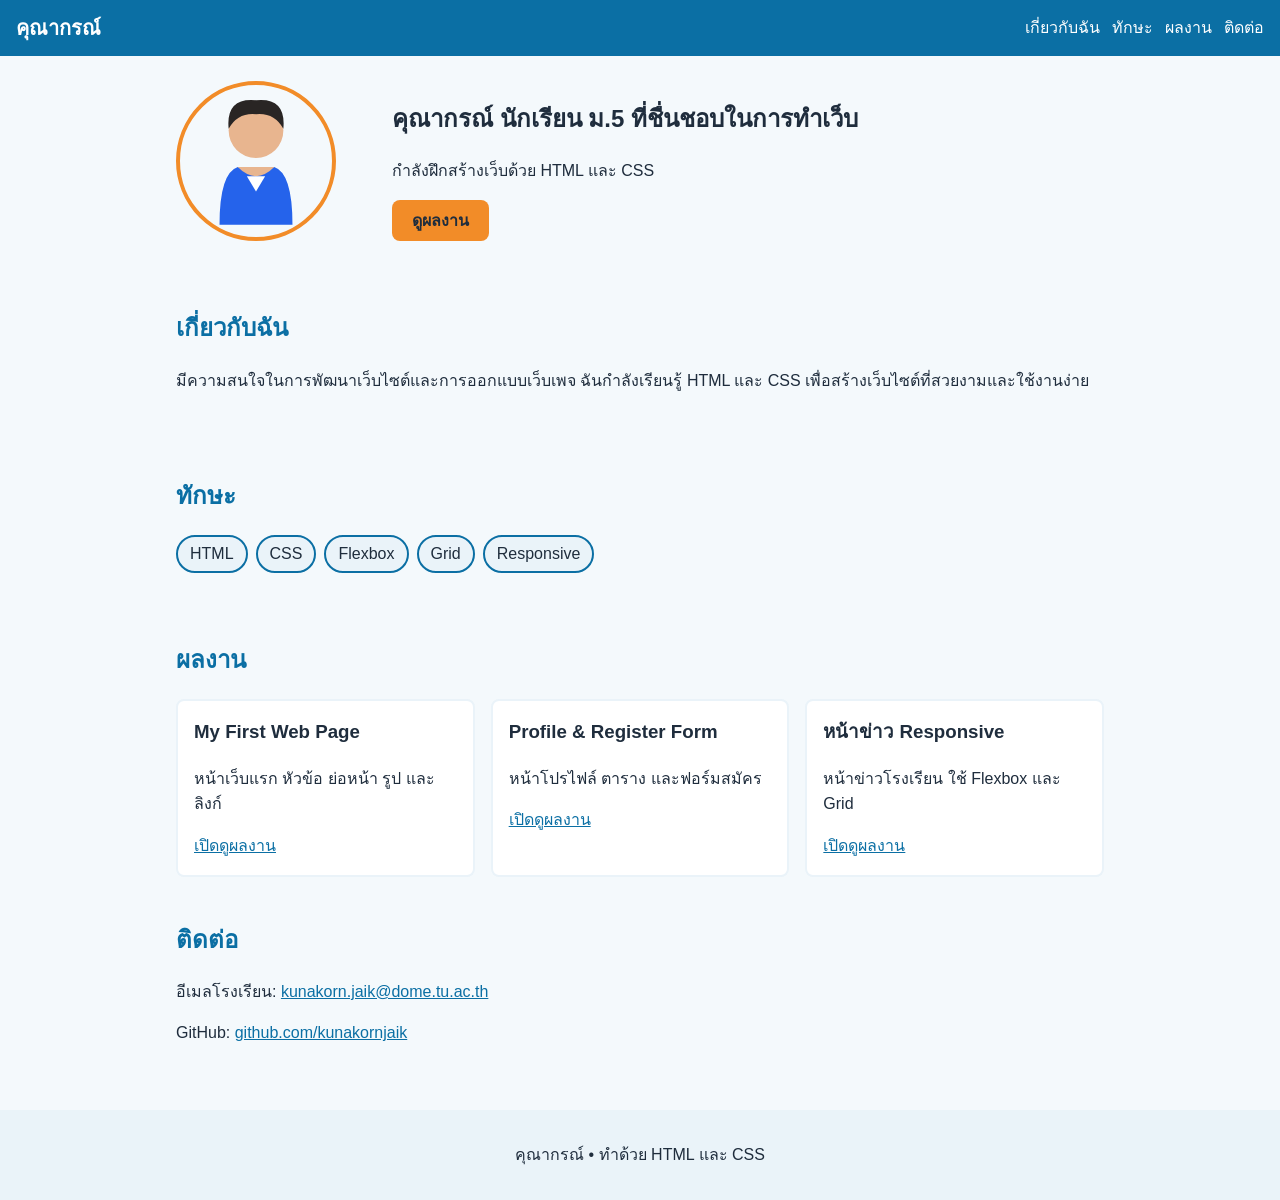
<file: index.html>
<!DOCTYPE html>
<html lang="th">
<head>
    <meta charset="UTF-8">
    <meta name="viewport" content="width=device-width, initial-scale=1.0">
    <title>คุณากรณ์ | พอร์ตโฟลิโอ</title>
    <link rel="stylesheet" href="style.css">
</head>
<body>
    <header class="site-header">
        <a class="logo" href="#top">คุณากรณ์</a>
        <nav>
            <ul>
                <li><a href="#about">เกี่ยวกับฉัน</a></li>
                <li><a href="#skills">ทักษะ</a></li>
                <li><a href="#projects">ผลงาน</a></li>
                <li><a href="#contact">ติดต่อ</a></li>
            </ul>
        </nav>
    </header>
    <main id="top">
        <section class="hero">
            <img class="avatar" src="images/avatar.svg"
            width="160" height="160" alt="ภาพอวาตาร์ของคุณากรณ์">
            <div>
                <h1>คุณากรณ์ นักเรียน ม.5 ที่ชื่นชอบในการทำเว็บ</h1>
                <p>กำลังฝึกสร้างเว็บด้วย HTML และ CSS</p>
                <a class="btn" href="#projects">ดูผลงาน</a>
            </div>
        </section>
        <section id="about">
            <h2>เกี่ยวกับฉัน</h2>
            <p>มีความสนใจในการพัฒนาเว็บไซต์และการออกแบบเว็บเพจ ฉันกำลังเรียนรู้ HTML และ CSS เพื่อสร้างเว็บไซต์ที่สวยงามและใช้งานง่าย</p>
        </section>

        <section id="skills">
            <h2>ทักษะ</h2>
            <ul class="skills">
                <li>HTML</li>
                <li>CSS</li>
                <li>Flexbox</li>
                <li>Grid</li>
                <li>Responsive</li>
            </ul>
        </section>
        <section id="projects">
            <h2>ผลงาน</h2>
            <div class="projects">
                <article class="card">
                    <h3>My First Web Page</h3>
                    <p>หน้าเว็บแรก หัวข้อ ย่อหน้า รูป และลิงก์</p>
                    <a href="projects/my-first-web/index.html">เปิดดูผลงาน</a>
                </article>
                <article class="card">
                    <h3>Profile &amp; Register Form</h3>
                    <p>หน้าโปรไฟล์ ตาราง และฟอร์มสมัคร</p>
                    <a href="projects/my-profile/index.html">เปิดดูผลงาน</a>
                </article>
                <article class="card">
                    <h3>หน้าข่าว Responsive</h3>
                    <p>หน้าข่าวโรงเรียน ใช้ Flexbox และ Grid</p>
                    <a href="projects/school-news/index.html">เปิดดูผลงาน</a>
                </article>
                </div>
                <section id="contact">
                    <h2>ติดต่อ</h2>
                    <p>อีเมลโรงเรียน:
                        <a href="mailto:kunakorn.jaik@dome.tu.ac.th">kunakorn.jaik@dome.tu.ac.th</a></p>
                    <p>GitHub:
                        <a href="https://github.com/kunakornjaik">
                            github.com/kunakornjaik</a></p>
               </section>
    </main>
    <footer>
        <p>คุณากรณ์ • ทำด้วย HTML และ CSS</p>
    </footer>
</body>
</html>
</file>
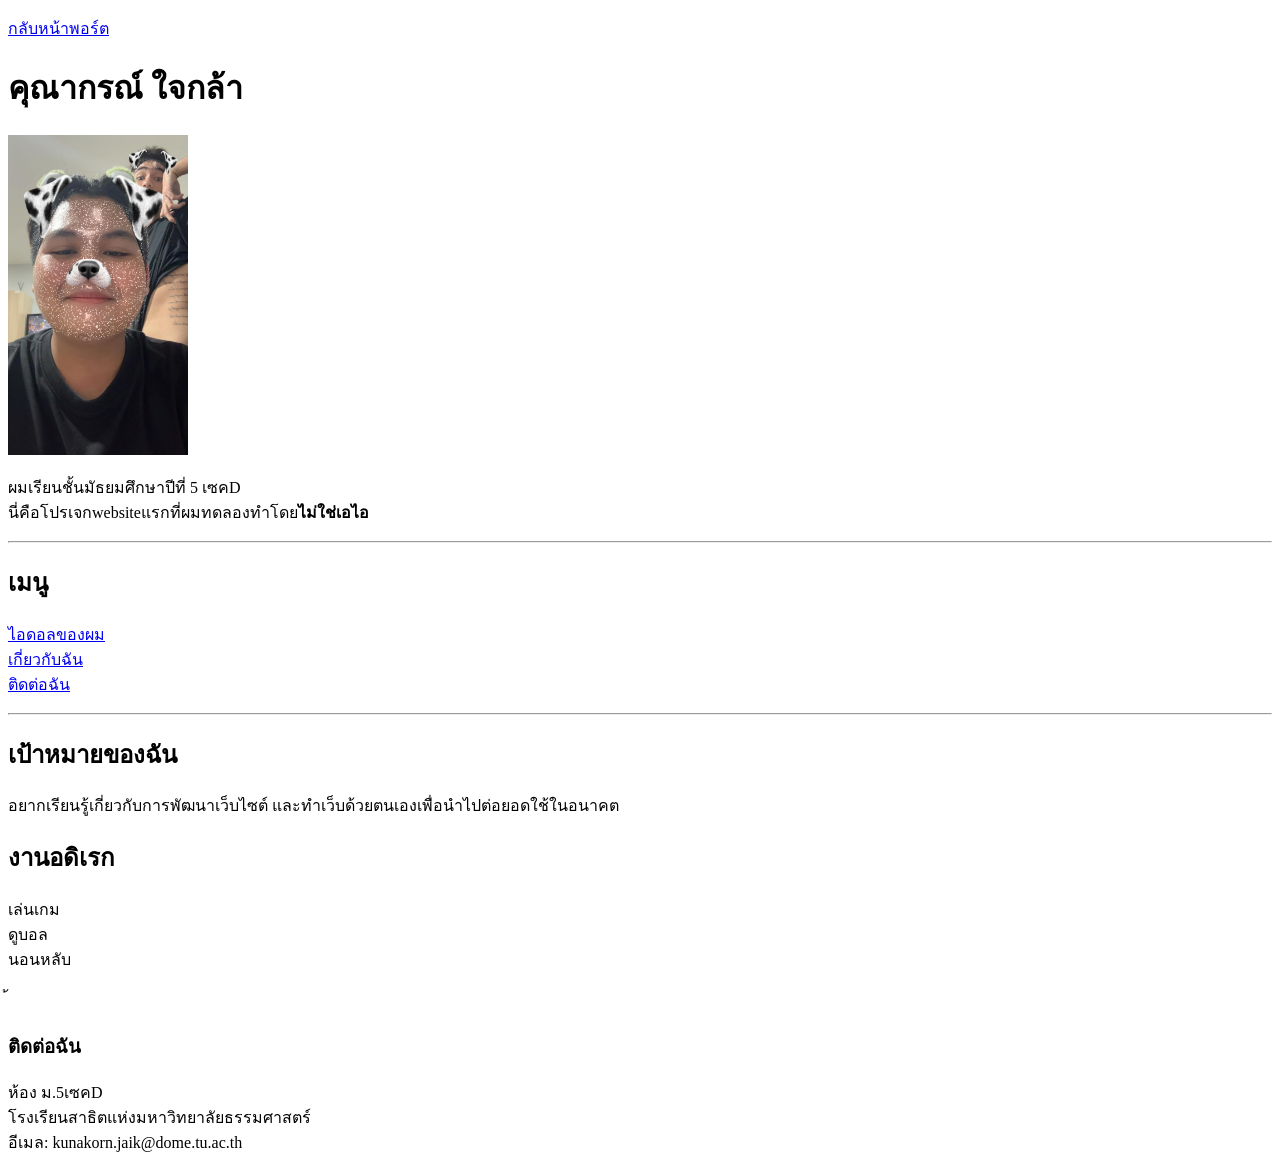
<file: projects/my-first-web/index.html>
<!DOCTYPE html>
<html lang="th">

<head>
    <meta charset="UTF-8">
    <meta name="viewport" content="width=device-width, initial-scale=1.0">
    <title>แนะนำตัว-คุณากรณ์</title>

<style>
    img { max-width: 100%; height: auto;}
</style>
</head>
<body>
    <p><a href="../../index.html">กลับหน้าพอร์ต</a></p>
    <!--รูปของผม-->
    <h1>คุณากรณ์ ใจกล้า</h1>
    <img src="imgs/me-and-friend.jpg" alt="รูปภาพเพื่อนกับผมตอนนั่งทำงานครูเบญจ์" width="180">
    <p>ผมเรียนชั้นมัธยมศึกษาปีที่ 5 เซคD<br>นี่คือโปรเจกwebsiteแรกที่ผมทดลองทำโดย<strong>ไม่ใช่เอไอ</strong>
    <!--ลิงค์ต่างๆ-->
    </p>
    <hr>

    <h2>เมนู</h2>
    <p>
        <a href="https://youtu.be/3FVM594fEOg?si=vituvnsiEe7_wZtk" target="_blank" rel="nooperner">ไอดอลของผม</a>
        <br>
        <a href="about.html">เกี่ยวกับฉัน</a>
        <br>
        <a href="#contact">ติดต่อฉัน</a>
    </p>
    <hr>

    <h2>เป้าหมายของฉัน</h2>
    <p>
        อยากเรียนรู้เกี่ยวกับการพัฒนาเว็บไซต์ และทำเว็บด้วยตนเองเพื่อนำไปต่อยอดใช้ในอนาคต</p>
    <h2>งานอดิเรก</h2>
    <p>เล่นเกม<br> ดูบอล<br> นอนหลับ</p>
    ้<h3>ติดต่อฉัน</h3>
    <p id="contact">
        ห้อง ม.5เซคD<br>
        โรงเรียนสาธิตแห่งมหาวิทยาลัยธรรมศาสตร์<br>
        อีเมล: kunakorn.jaik@dome.tu.ac.th
    </p>

</body>

</html>
</file>
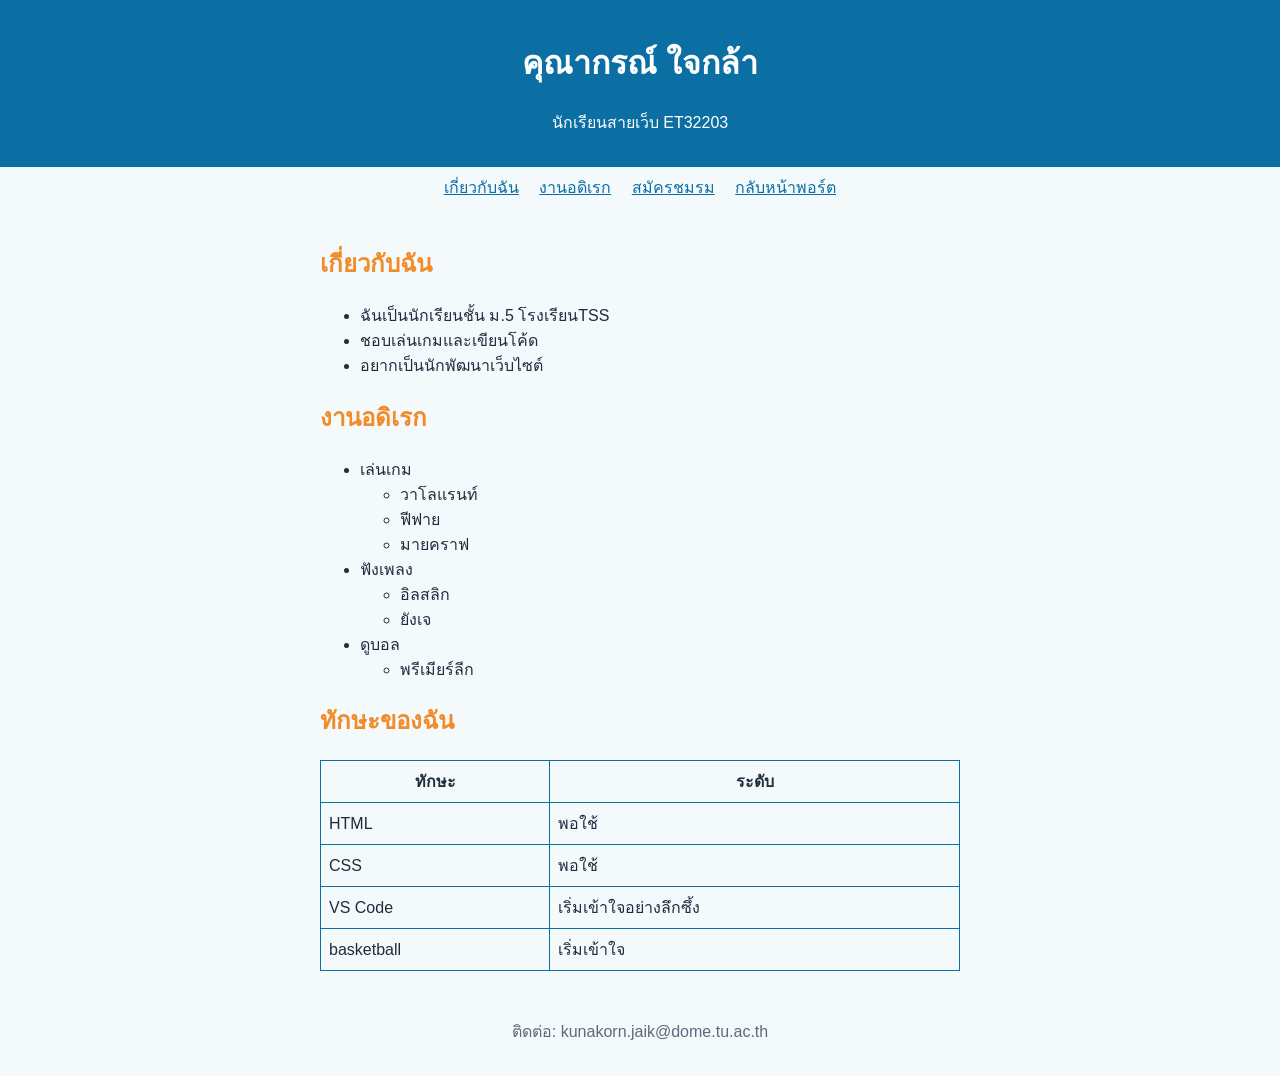
<file: projects/my-profile/index.html>
<!DOCTYPE html>
<html lang="th">

<head>
    <meta charset="UTF-8">
    <meta name="viewport" content="width=device-width, initial-scale=1.0">
    <title>โปรไฟล์ของฉัน</title>
    <link rel="stylesheet" href="style.css">
</head>

<body>
    <header>
        <h1>คุณากรณ์ ใจกล้า</h1>
        <p>นักเรียนสายเว็บ ET32203</p>
    </header>

    <nav>

        <a href="#about">เกี่ยวกับฉัน</a>
        <a href="#hobby">งานอดิเรก</a>
        <a href="register.html">สมัครชมรม</a>
        <a href="../../index.html">กลับหน้าพอร์ต</a>
    </nav>
    <main>
        <section id="about">
            <h2>เกี่ยวกับฉัน</h2>
            <ul>
                <li>ฉันเป็นนักเรียนชั้น ม.5 โรงเรียนTSS</li>
                <li>ชอบเล่นเกมและเขียนโค้ด</li>
                <li>อยากเป็นนักพัฒนาเว็บไซต์</li>
            </ul>

            <section id="hobby">
                <h2>งานอดิเรก</h2>
                <ul>
                    <li>เล่นเกม</li>
                    <ul>
                        <li>วาโลแรนท์</li>
                        <li>ฟีฟาย</li>
                        <li>มายคราฟ</li>
                    </ul>
                    <li>ฟังเพลง</li>
                    <ul>
                        <li>อิลสลิก</li>
                        <li>ยังเจ</li>
                    </ul>
                    <li>ดูบอล</li>
                    <ul>
                        <li>พรีเมียร์ลีก</li>
                    </ul>
            </section>
            <section id="skill">
                <h2>ทักษะของฉัน</h2>
                <table border="1">
                    <thead>
                        <tr>
                            <th>ทักษะ</th>
                            <th>ระดับ</th>
                        </tr>
                    </thead>
                    <tbody>
                        <tr>
                            <td>HTML</td>
                            <td>พอใช้</td>
                        </tr>
                        <tr>
                            <td>CSS</td>
                            <td>พอใช้</td>
                        </tr>
                        <tr>
                            <td>VS Code</td>
                            <td>เริ่มเข้าใจอย่างลึกซึ้ง</td>
                        </tr>
<tr>
                            <td>basketball</td>
                            <td>เริ่มเข้าใจ</td>
                        </tr>
                    </tbody>
                </table>
            </section>
    </main>
    <footer>
        <p>ติดต่อ: kunakorn.jaik@dome.tu.ac.th</p>
    </footer>
</body>

</html>
</file>
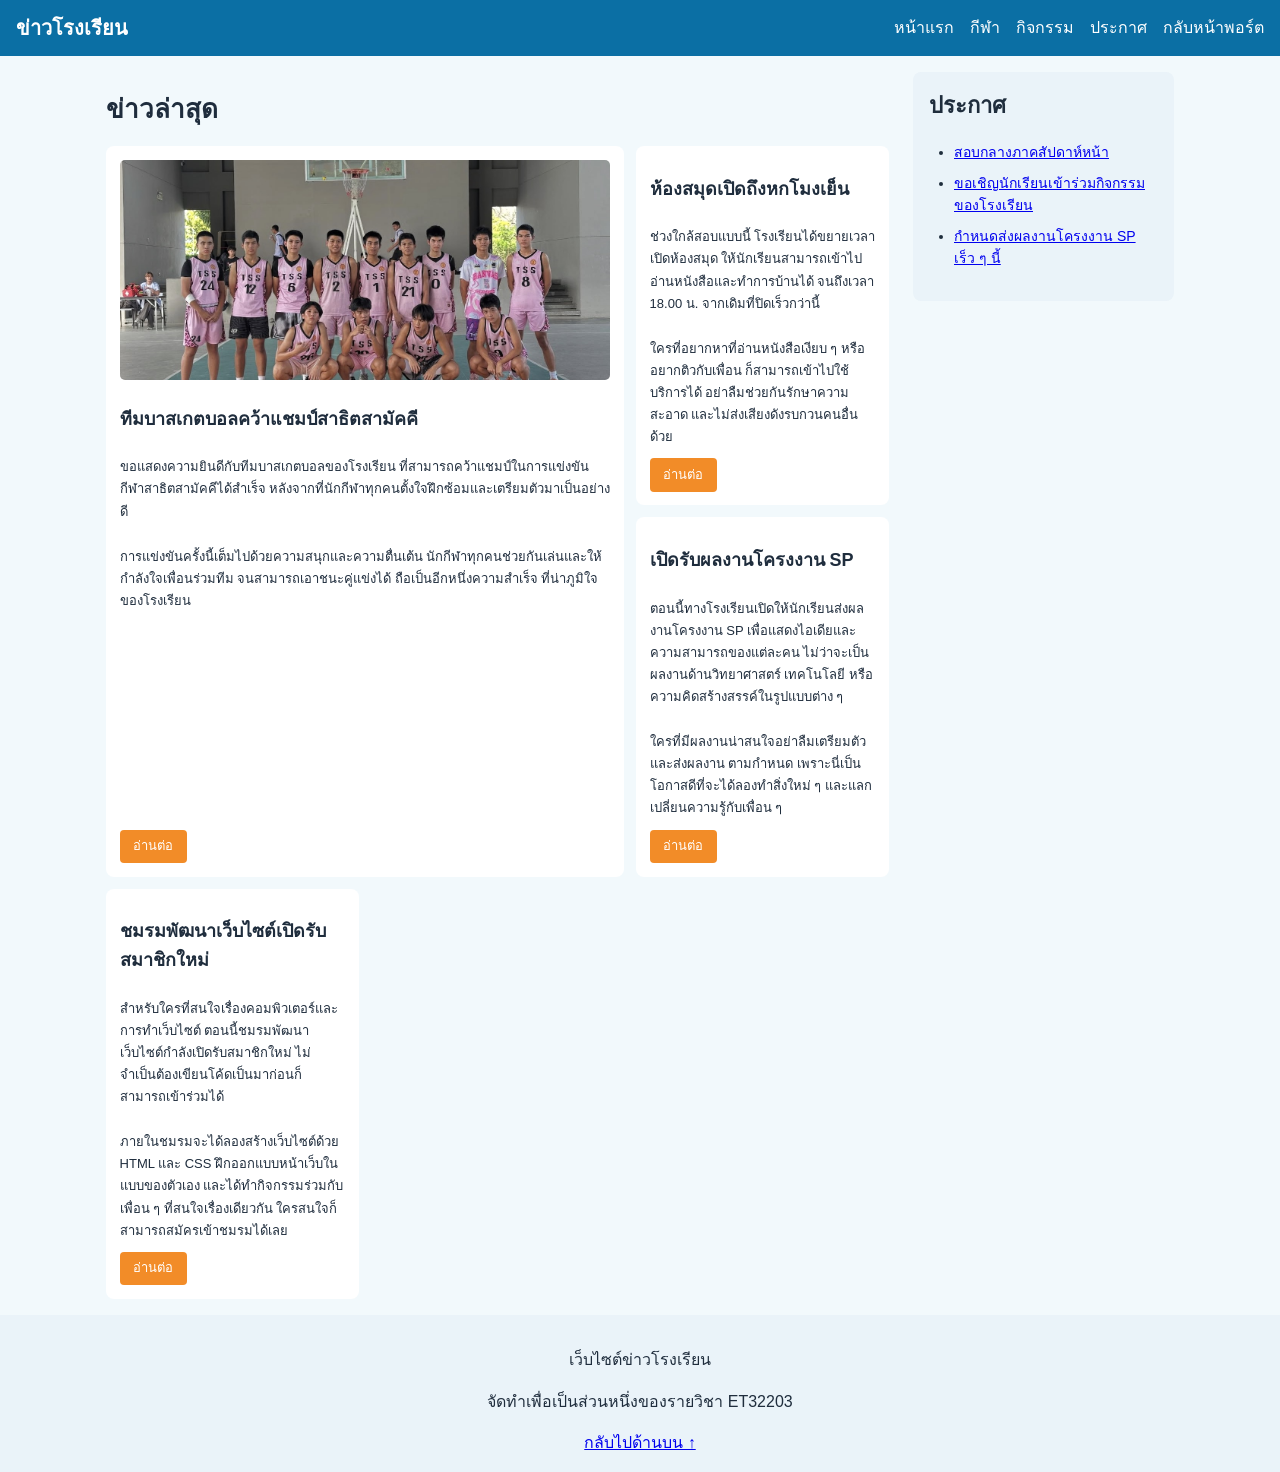
<file: projects/school-news/index.html>
<!DOCTYPE html>
<html lang="th">
<head>
    <meta charset="UTF-8">
    <meta name="viewport" content="width=device-width, initial-scale=1.0">
    <title>ข่าวโรงเรียน</title>
    <link rel="stylesheet" href="style.css">
</head>

<body id="top">

    <header class="site-header">

        <a class="logo" href="#top">ข่าวโรงเรียน</a>
        
        <nav>
            <ul>
                <li><a href="#top">หน้าแรก</a></li>
                <li><a href="#sports">กีฬา</a></li>
                <li><a href="#activities">กิจกรรม</a></li>
                <li><a href="#announcements">ประกาศ</a></li>
                <a href="../../index.html">กลับหน้าพอร์ต</a>
            </ul>
        </nav>

    </header>

    <div class="layout">

        <main>

            <h1>ข่าวล่าสุด</h1>

            <section class="news-grid">

                <article class="card big" id="sports">

                    <img src="images/basketball.jpg"
                         alt="ทีมบาสเกตบอลของโรงเรียน">

                    <h2>ทีมบาสเกตบอลคว้าแชมป์สาธิตสามัคคี</h2>

                    <p>
                        ขอแสดงความยินดีกับทีมบาสเกตบอลของโรงเรียน
                        ที่สามารถคว้าแชมป์ในการแข่งขันกีฬาสาธิตสามัคคีได้สำเร็จ
                        หลังจากที่นักกีฬาทุกคนตั้งใจฝึกซ้อมและเตรียมตัวมาเป็นอย่างดี
                    </p>

                    <p>
                        การแข่งขันครั้งนี้เต็มไปด้วยความสนุกและความตื่นเต้น
                        นักกีฬาทุกคนช่วยกันเล่นและให้กำลังใจเพื่อนร่วมทีม
                        จนสามารถเอาชนะคู่แข่งได้ ถือเป็นอีกหนึ่งความสำเร็จ
                        ที่น่าภูมิใจของโรงเรียน
                    </p>

                    <a class="btn" href="#sports">อ่านต่อ</a>

                </article>

                <article class="card" id="library">

                    <h2>ห้องสมุดเปิดถึงหกโมงเย็น</h2>

                    <p>
                        ช่วงใกล้สอบแบบนี้ โรงเรียนได้ขยายเวลาเปิดห้องสมุด
                        ให้นักเรียนสามารถเข้าไปอ่านหนังสือและทำการบ้านได้
                        จนถึงเวลา 18.00 น. จากเดิมที่ปิดเร็วกว่านี้
                    </p>

                    <p>
                        ใครที่อยากหาที่อ่านหนังสือเงียบ ๆ หรืออยากติวกับเพื่อน
                        ก็สามารถเข้าไปใช้บริการได้ อย่าลืมช่วยกันรักษาความสะอาด
                        และไม่ส่งเสียงดังรบกวนคนอื่นด้วย
                    </p>

                    <a class="btn" href="#library">อ่านต่อ</a>

                </article>

                <article class="card" id="activities">

                    <h2>เปิดรับผลงานโครงงาน SP</h2>

                    <p>
                        ตอนนี้ทางโรงเรียนเปิดให้นักเรียนส่งผลงานโครงงาน SP
                        เพื่อแสดงไอเดียและความสามารถของแต่ละคน
                        ไม่ว่าจะเป็นผลงานด้านวิทยาศาสตร์ เทคโนโลยี
                        หรือความคิดสร้างสรรค์ในรูปแบบต่าง ๆ
                    </p>

                    <p>
                        ใครที่มีผลงานน่าสนใจอย่าลืมเตรียมตัวและส่งผลงาน
                        ตามกำหนด เพราะนี่เป็นโอกาสดีที่จะได้ลองทำสิ่งใหม่ ๆ
                        และแลกเปลี่ยนความรู้กับเพื่อน ๆ
                    </p>

                    <a class="btn" href="#activities">อ่านต่อ</a>

                </article>

                <article class="card" id="club">

                    <h2>ชมรมพัฒนาเว็บไซต์เปิดรับสมาชิกใหม่</h2>

                    <p>
                        สำหรับใครที่สนใจเรื่องคอมพิวเตอร์และการทำเว็บไซต์
                        ตอนนี้ชมรมพัฒนาเว็บไซต์กำลังเปิดรับสมาชิกใหม่
                        ไม่จำเป็นต้องเขียนโค้ดเป็นมาก่อนก็สามารถเข้าร่วมได้
                    </p>

                    <p>
                        ภายในชมรมจะได้ลองสร้างเว็บไซต์ด้วย HTML และ CSS
                        ฝึกออกแบบหน้าเว็บในแบบของตัวเอง
                        และได้ทำกิจกรรมร่วมกับเพื่อน ๆ ที่สนใจเรื่องเดียวกัน
                        ใครสนใจก็สามารถสมัครเข้าชมรมได้เลย
                    </p>

                    <a class="btn" href="#club">อ่านต่อ</a>

                </article>

            </section>

        </main>

        <aside class="sidebar" id="announcements">

            <h2>ประกาศ</h2>

            <ul>
                <li><a href="#library">สอบกลางภาคสัปดาห์หน้า</a></li>
                <li><a href="#activities">ขอเชิญนักเรียนเข้าร่วมกิจกรรมของโรงเรียน</a></li>
                <li><a href="#activities">กำหนดส่งผลงานโครงงาน SP เร็ว ๆ นี้</a></li>
            </ul>

        </aside>

    </div>

    <footer>
        <p>เว็บไซต์ข่าวโรงเรียน</p>
        <p>จัดทำเพื่อเป็นส่วนหนึ่งของรายวิชา ET32203</p>
        <a href="#top">กลับไปด้านบน ↑</a>
    </footer>

</body>
</html>
</file>
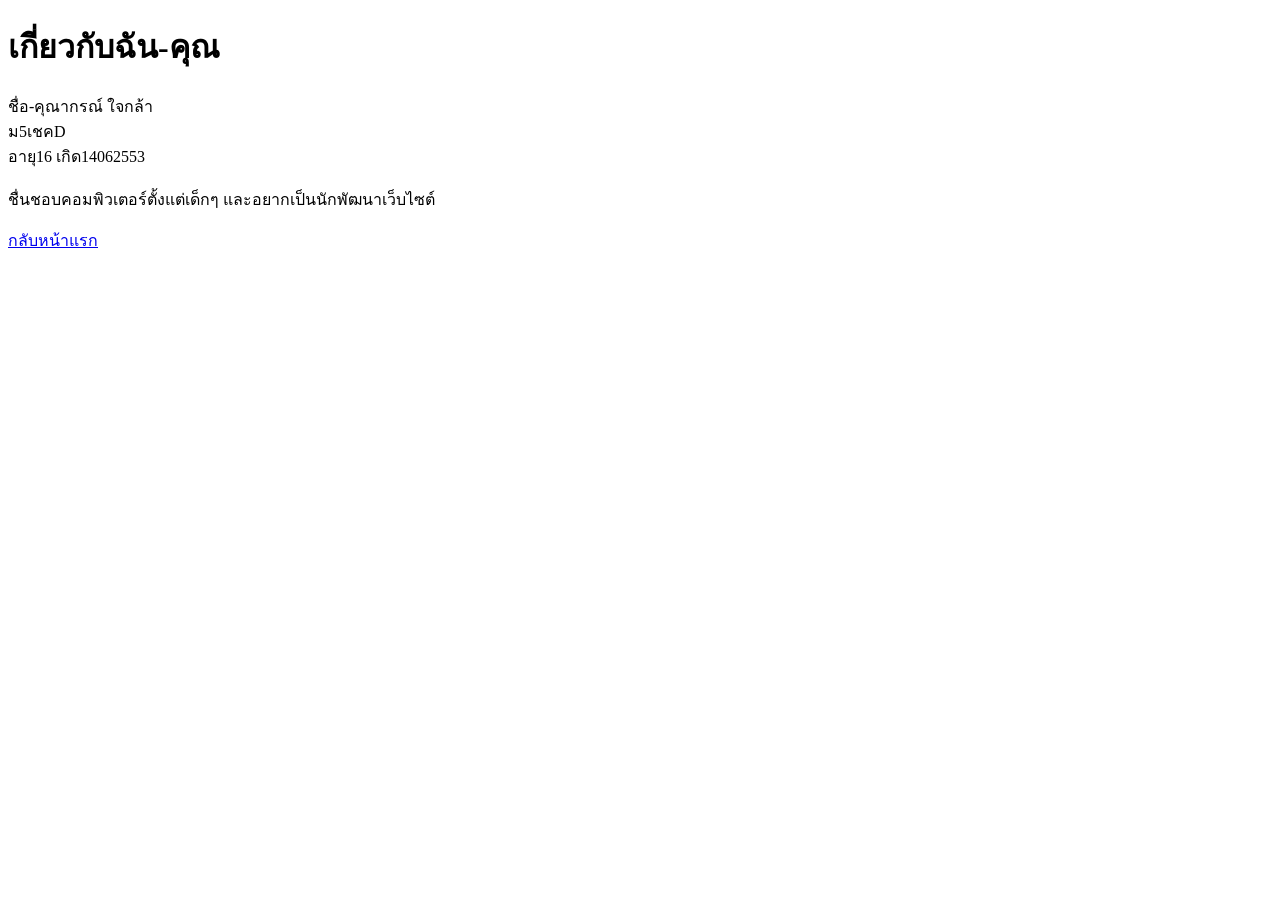
<file: projects/my-first-web/about.html>
<!DOCTYPE html>
<html lang="th">

<head>
    <meta charset="UTF-8">
    <title>เกี่ยวกับฉัน</title>
</head>

<body>
    <h1>เกี่ยวกับฉัน-คุณ</h1>
    <p>ชื่อ-คุณากรณ์ ใจกล้า<br>ม5เชคD<br>อายุ16 เกิด14062553<br><br>ชื่นชอบคอมพิวเตอร์ตั้งแต่เด็กๆ
        และอยากเป็นนักพัฒนาเว็บไซต์</p>
    <p><a href="index.html">กลับหน้าแรก</a></p>
</body>

</html>
</file>
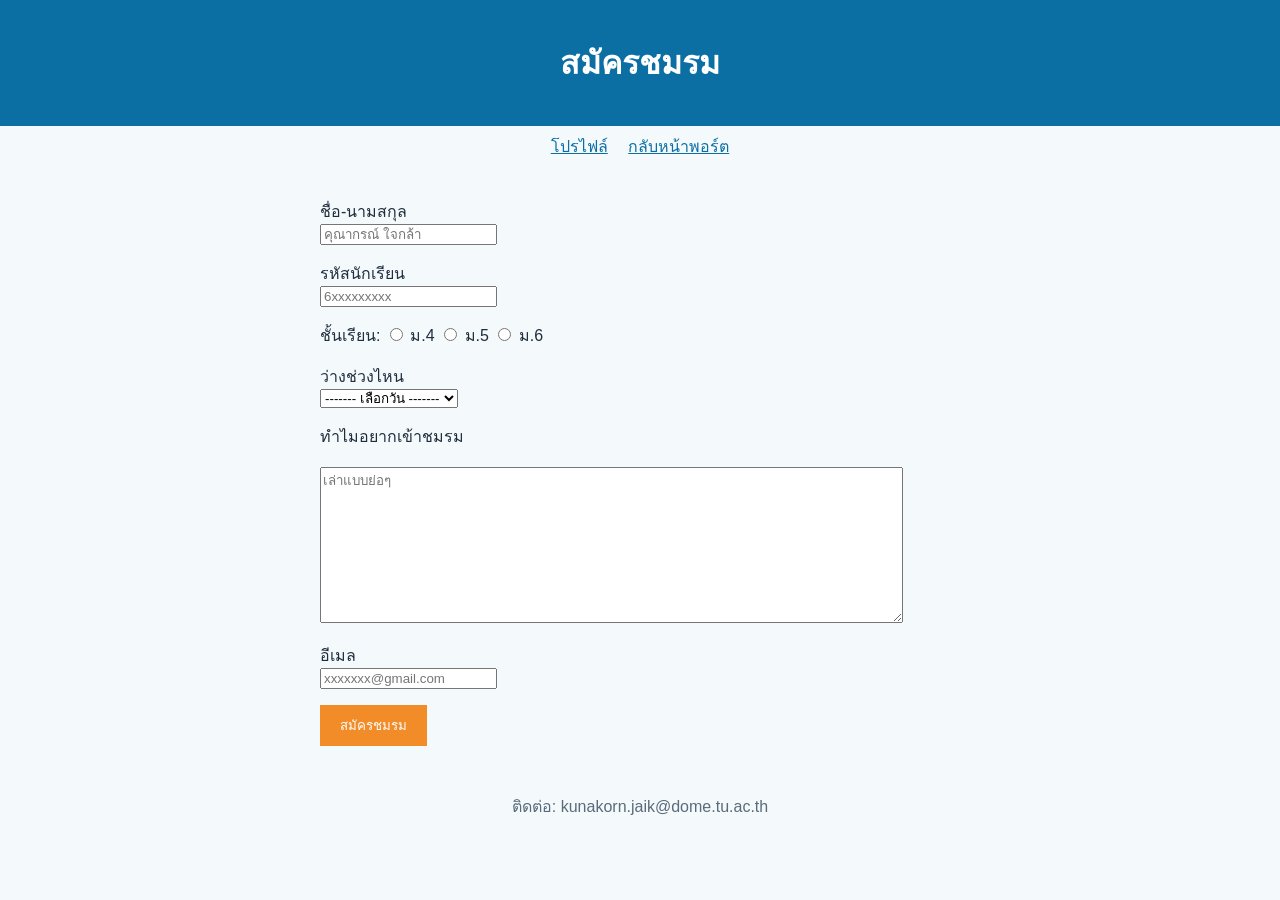
<file: projects/my-profile/register.html>
<!DOCTYPE html>
<html lang="th">

<head>
    <meta charset="UTF-8">
    <meta name="viewport" content="width=device-width, initial-scale=1.0">
    <title>สมัครชมรม</title>
    <link rel="stylesheet" href="style.css">
</head>

<body>
    <header>
        <h1>สมัครชมรม</h1>
    </header>

    <nav>
        <a href="index.html">โปรไฟล์</a>
        <a href="../../index.html">กลับหน้าพอร์ต</a>
    </nav>
    <main>
        <form method="get">
            <p>
                <label for="fullname">ชื่อ-นามสกุล</label>
                <input type="text" id="fullname" name="fullname" placeholder="คุณากรณ์ ใจกล้า" required>
            </p>
            <p>
                <label for="studentid">รหัสนักเรียน</label>
                <input type="text" id="studentid" name="studentid" placeholder="6xxxxxxxxx" required>
            </p>
            <p>ชั้นเรียน:
                <input type="radio" id="m4" name="grade" value="ม.4" required>
                <label for="m4">ม.4</label>
                <input type="radio" id="m5" name="grade" value="ม.5">
                <label for="m5">ม.5</label>
                <input type="radio" id="m6" name="grade" value="m6">
                <label for="m6">ม.6</label>
            </p>

            <p>
                <label for="time">ว่างช่วงไหน</label>
                <select id="time" name="time" required>
                    <option value="">------- เลือกวัน -------</option>
                    <option value="mon">จันทร์ หลังเลิกเรียน</option>
                    <option value="tue">อังคาร หลังเลิกเรียน</option>
                    <option value="sun">อาทิตย์ ช่วงเช้า</option>
                </select>
            </p>
            <p>
                <label for="reason">ทำไมอยากเข้าชมรม</label><br>
                <textarea id="reason" name="reason" rows="10" cols="70" placeholder="เล่าแบบย่อๆ"></textarea>
            </p>

            <p>
                <label for="email">อีเมล</label>
                <input type="email" id="email" name="email" placeholder="xxxxxxx@gmail.com" required>
            </p>
            <button type="submit">สมัครชมรม</button>
        </form>
    </main>
    <footer>
        <p>
            ติดต่อ: kunakorn.jaik@dome.tu.ac.th
        </p>


</body>

</html>
</file>
<file: style.css>
/* ===== พื้นฐาน ===== */
:root {
    --bg: #f4f9fc;
    --blue: #0b6fa4;
    --light: #eaf3f9;
    --orange: #f28c28;
    --ink: #1f2d3d;
}
* { box-sizing: border-box; }
html { scroll-behavior: smooth; }
body {
    margin: 0;
    font-family: sans-serif;
    line-height: 1.6;
    color: var(--ink);
    background: var(--bg);
}
img { max-width: 100%; height: auto; }
a { color: var(--blue); }
h2 { color: var(--blue); }

/* ===== ส่วนหัว ===== */
.site-header {
    display: flex;
    justify-content: space-between;
    align-items: center;
    gap: 8px 16px;
    padding: 12px 16px;
    background: var(--blue);
}
.site-header a {
    color: white;
    text-decoration: none;
}
.logo {
    font-size: 1.25rem;
    font-weight: bold;
}
nav ul {
    display: flex;
    flex-wrap: wrap;
    gap: 12px;
    list-style: none;
    margin: 0;
    padding: 0;
}   

/* ===== เนื้อหา =====*/
main {
    max-width: 960px;
    margin: 0 auto;
    padding: 0 16px;
}
section {padding: 24px 0; }
.hero {
    display: grid;
    gap: 16px;
    justify-items: center;
    text-align: center;
}
.avatar {
    width: 160px;
    border-radius: 50%;
    border: 4px solid var(--orange);
}
.btn {
    display: inline-block;
    padding: 8px 20px;
    border-radius: 8px;
    background: var(--orange);
    color: var(--ink);
    font-weight: bold;
    text-decoration: none;
}

/* ===== ป้ายทักษะ =====*/
.skills {
    display: flex;
    flex-wrap: wrap;
    gap: 8px;
    list-style: none;
    margin: 0;
    padding: 0;
}
.skills li {
    padding: 4px 12px;
    border: 2px solid var(--blue);
    border-radius: 999px;
    background: var(--light);
}

/*===== การ์ดผลงาน =====*/
.projects {
    display: grid;
    grid-template-columns: lfr;
    gap: 16px;
}
.card {
    padding: 16px;
    border: 2px solid var(--light);
    border-radius: 8px;
    background: white;
}
.card h3 { margin-top: 0; }
footer {
    padding: 16px;
    text-align: center;
    background: var(--light);
}
/* ===== แท็บเล็ต 768px ขึ้นไป ===== */
@media (min-width: 768px) {
  .projects {
    grid-template-columns: repeat(2, 1fr);
  }
}

/* ===== คอมพิวเตอร์ 1280px ขึ้นไป ===== */
@media (min-width: 1280px) {
  .hero {
    grid-template-columns: 200px 1fr;
    justify-items: start;
    align-items: center;
    text-align: left;
  }

  .projects {
    grid-template-columns: repeat(3, 1fr);
  }
}
</file>
<file: projects/my-profile/style.css>
body {
  font-family: "Sarabun" , sans-serif;
  background-color: #f4f9fc;
  color: #1f2d3d;
  margin: 0;
}

header {
  background-color: #0b6fa4;
  color: white;
  text-align: center;
  padding: 16px;
  
}

nav {
  text-align: center;
  padding: 8px;

}

nav a {
  color:#0b6fa4;
  margin: 0 8px;
}

main {
  max-width: 640px;
  margin: 0 auto;
  padding: 16px;
}

h2 {
  color:#f28c28;
 }

.tagline {
  color: #eaf3f9;
  font-size: 14px;
}

table{
  border-collapse: collapse;
  width: 100%;
}

th, td {
  border: 1px solid #0b6fa4;
  padding:8px;
}

label {
  display: block;
  margin-top: 12px;
}

input[type="radio"] + label {
  display: inline;
}

button {
  display: block;
  margin-top:16px;
  background-color : #f28c28;
  color: white;
  border: none;
  padding: 10px 20px;
}

footer {
  text-align: center;
  padding: 16px;
  color: #5b6b7b;
}
</file>
<file: projects/school-news/style.css>
/* ==== พื้นฐาน ==== */
* {
    box-sizing: border-box;
}

body {
    margin: 0;
    font-family: "Sarabun", sans-serif;
    line-height: 1.6;
    color: #1f2d3d;
    background: #f2f9fc;
}

img {
    max-width: 100%;
    height: auto;
}

/* ==== Flexbox ==== */
.site-header {
    display: flex;
    flex-wrap: wrap;
    justify-content: space-between;
    align-items: center;
    gap: 0.5rem;
    padding: 0.75rem 1rem;
    background: #0b6fa4;
}

.logo {
    color: white;
    font-size: 1.25rem;
    font-weight: bold;
    text-decoration: none;
}

nav ul {
    display: flex;
    flex-wrap: wrap;
    gap: 1rem;
    list-style: none;
    margin: 0;
    padding: 0;
}

nav a {
    color: white;
    text-decoration: none;
}

/* ==== โครงหน้า: Grid ==== */
.layout {
    display: grid;
    grid-template-columns: 3fr 1fr;
    gap: 1.5rem;
    max-width: 1100px;
    margin: 0 auto;
    padding: 1rem;
}

/* ==== หัวข้อข่าว ==== */
main h1 {
    font-size: 26px;
    margin-bottom: 15px;
}

/* ==== ข่าว ==== */
.news-grid {
    display: grid;
    grid-template-columns: 1fr;
    gap: 0.75rem;
}

.card {
    display: flex;
    flex-direction: column;
    padding: 0.85rem;
    background: white;
    border-radius: 8px;
}

.card h2 {
    font-size: 18px;
    margin-bottom: 10px;
}

.card p {
    font-size: 13px;
    margin-bottom: 10px;
    line-height: 1.7;
}

/* ==== รูปข่าว ==== */
.card img {
    width: 100%;
    height: 220px;
    object-fit: cover;
    border-radius: 5px;
    margin-bottom: 10px;
}

/* ==== ปุ่มอ่านต่อ ==== */
.card .btn {
    margin-top: auto;
    align-self: flex-start;
    padding: 0.4rem 0.85rem;
    background: #f28c28;
    color: white;
    text-decoration: none;
    border-radius: 4px;
    font-size: 13px;
}

/* ==== ข่าวเด่น ==== */
.card.big {
    grid-column: span 1;
}

/* ==== ประกาศด้านขวาบน ==== */
.sidebar {
    grid-column: 2;
    grid-row: 1;
    align-self: start;
    padding: 1rem;
    background: #eaf3f9;
    border-radius: 8px;
}

.sidebar h2 {
    font-size: 22px;
    margin-top: 0;
}

.sidebar ul {
    padding-left: 25px;
}

.sidebar li {
    font-size: 14px;
    margin-bottom: 8px;
}

/* ==== Footer ==== */
footer {
    padding: 1rem;
    text-align: center;
    background: #eaf3f9;
}

/* ==== Tablet: 768px ขึ้นไป ==== */
@media (min-width: 768px) {
    .news-grid {
        grid-template-columns: repeat(2, 1fr);
    }

    .news-grid .big {
        grid-column: span 2;
    }
}

/* ==== Computer: 1280px ขึ้นไป ==== */
@media (min-width: 1280px) {
    .layout {
        grid-template-columns: 3fr 1fr;
    }

    .news-grid {
        grid-template-columns: repeat(3, 1fr);
    }

    .news-grid .big {
        grid-column: span 2;
        grid-row: span 2;
    }
}

/* ==== Mobile: ไม่เกิน 767px ==== */
@media (max-width: 767px) {
    .layout {
        grid-template-columns: 1fr;
    }

    main {
        grid-column: 1;
        grid-row: 1;
    }

    .sidebar {
        grid-column: 1;
        grid-row: 2;
    }
}

/* ==== มือถือขนาดเล็ก ==== */
@media (max-width: 550px) {
    .site-header {
        flex-direction: column;
    }

    nav ul {
        justify-content: center;
    }

    .news-grid {
        grid-template-columns: 1fr;
    }

    .news-grid .big {
        grid-column: span 1;
    }

    .card img {
        height: 200px;
    }
}
</file>
